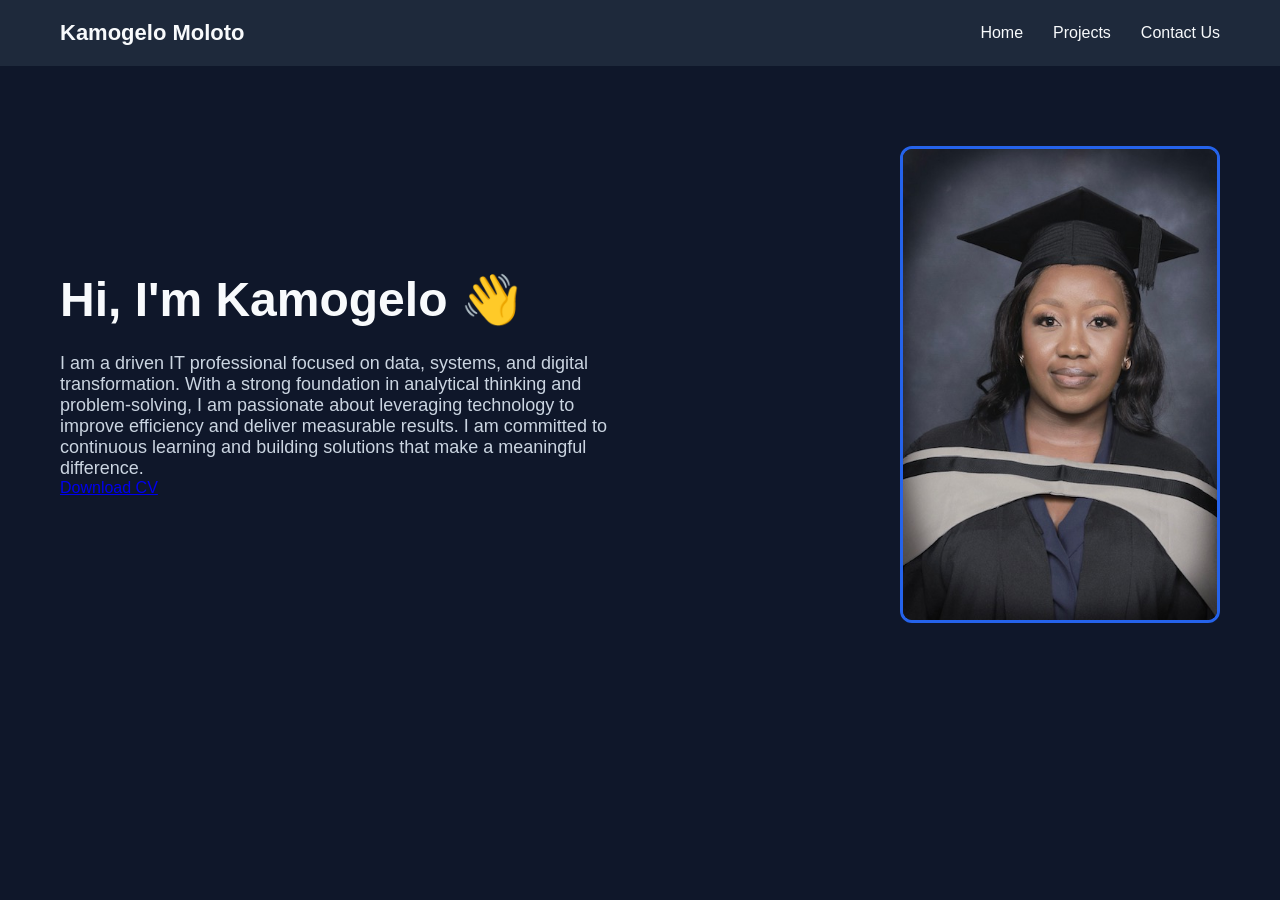
<file: index.html>
<!DOCTYPE html>
<html>
<head>
    <title>Kamogelo's Portfolio</title>
    <link rel="stylesheet" href="style.css">
</head>
<body>

<nav>
    <div class="logo">Kamogelo Moloto</div>
    <ul>
        <li><a href="index.html">Home</a></li>
        <li><a href="projects.html">Projects</a></li>
        <li><a href="contact.html">Contact Us</a></li>
    </ul>
</nav>

<section class="hero">
    <div class="hero-text">
        <h1>Hi, I'm Kamogelo 👋</h1>
        <p>I am a driven IT professional focused on data, systems, and digital transformation. With a strong foundation in analytical thinking and problem-solving, I am passionate 
        about leveraging technology to improve efficiency and deliver measurable results. I am committed to continuous learning and building solutions that make a meaningful difference.
        </p>
        <a href="KamogeloMoloto CV.pdf" download class="button">Download CV</a>
    </div>
    <img src="profile.jpg" alt="Kamogelo Moloto Profile Picture">
</section>

</body>
</html>
</file>
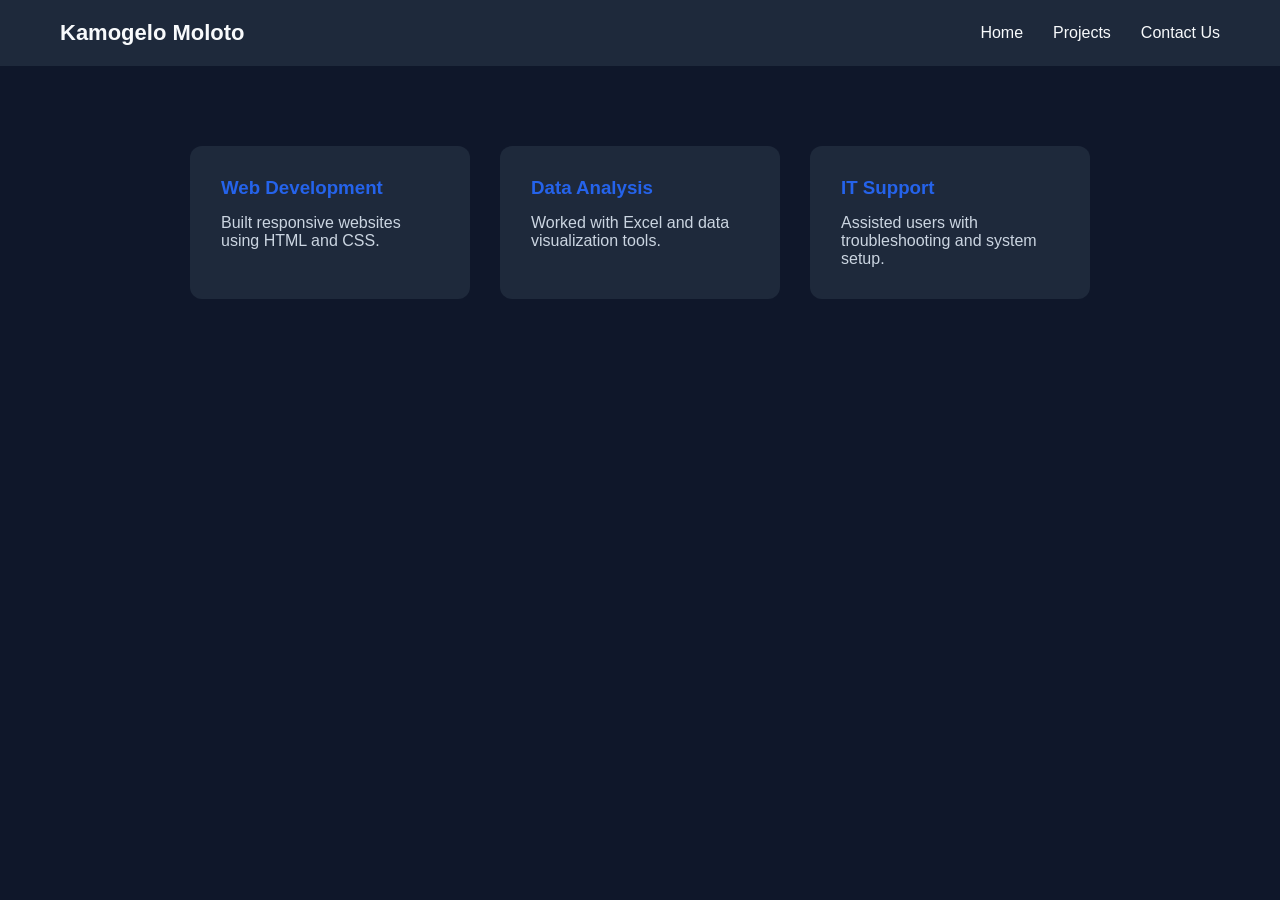
<file: projects.html>
<!DOCTYPE html>
<html>
<head>
    <title>Projects</title>
    <link rel="stylesheet" href="style.css">
</head>
<body>

<nav>
    <div class="logo">Kamogelo Moloto</div>
    <ul>
        <li><a href="index.html">Home</a></li>
        <li><a href="projects.html">Projects</a></li>
        <li><a href="contact.html">Contact Us</a></li>
    </ul>
</nav>

<section class="cards">
    <div class="card">
        <h3>Web Development</h3>
        <p>Built responsive websites using HTML and CSS.</p>
    </div>

    <div class="card">
        <h3>Data Analysis</h3>
        <p>Worked with Excel and data visualization tools.</p>
    </div>

    <div class="card">
        <h3>IT Support</h3>
        <p>Assisted users with troubleshooting and system setup.</p>
    </div>
</section>

</body>
</html>
</file>
<file: style.css>
* {
    margin: 0;
    padding: 0;
    box-sizing: border-box;
    font-family: 'Segoe UI', sans-serif;
}

body {
    background-color: #0F172A;  /* Base Color */
    color: #F8FAFC;             /* Text Color */
}

/* ================= BUTTON ===================== */

button {
    display: inline-block;
    margin-top: 25px;
    padding: 14px 28px;
    background-color: #2563EB;
    color: white;
    text-decoration: none;
    border-radius: 8px;
    font-weight: 600;
    transition: 0.3s ease;

}
.button:hover{
    background-color: #1D4ED8;
    transform: translateY(-3px);
}
/* ================= NAVIGATION ================= */

nav {
    display: flex;
    justify-content: space-between;
    align-items: center;
    padding: 20px 60px;
    background-color: #1E293B;  /* Surface color */
}

.logo {
    font-size: 22px;
    font-weight: bold;
    color: #F8FAFC;
}

nav ul {
    list-style: none;
    display: flex;
    gap: 30px;
}

nav a {
    text-decoration: none;
    color: #F8FAFC;
    font-weight: 500;
    transition: 0.3s ease;
}

nav a:hover {
    color: #2563EB;  /* Accent Color */
}

/* ================= HERO SECTION ================= */

.hero {
    display: flex;
    justify-content: space-between;
    align-items: center;
    padding: 80px 60px;
}

.hero-text {
    max-width: 550px;
}

.hero h1 {
    font-size: 48px;
    margin-bottom: 25px;
}

.hero p {
    font-size: 18px;
    color: #CBD5E1;
}

.hero img {
    width: 320px;
    border-radius: 12px;
    border: 3px solid #2563EB;
}

/* ================= CARDS ================= */

.cards {
    display: flex;
    justify-content: center;
    gap: 30px;
    padding: 80px 60px;
}

.card {
    background-color: #1E293B;
    padding: 30px;
    width: 280px;
    border-radius: 12px;
    transition: 0.3s ease;
    border: 1px solid transparent;
}

.card:hover {
    transform: translateY(-8px);
    border: 1px solid #2563EB;
}

.card h3 {
    margin-bottom: 15px;
    color: #2563EB;
}

.card p {
    color: #CBD5E1;
}

/* ================= CONTACT PAGE ================= */

.contact {
    text-align: center;
    padding: 120px 20px;
}

.contact h1 {
    font-size: 42px;
    margin-bottom: 30px;
}

.contact a {
    display: inline-block;
    margin: 15px;
    padding: 12px 25px;
    background-color: #2563EB;
    color: white;
    text-decoration: none;
    border-radius: 8px;
    transition: 0.3s ease;
}

.contact a:hover {
    background-color: #1D4ED8;
}

/* ================= RESPONSIVE ================= */

@media (max-width: 768px) {

    nav {
        padding: 20px;
    }

    .hero {
        flex-direction: column;
        text-align: center;
    }

    .hero img {
        margin-top: 30px;
    }

    .cards {
        flex-direction: column;
        align-items: center;
    }
}
</file>
